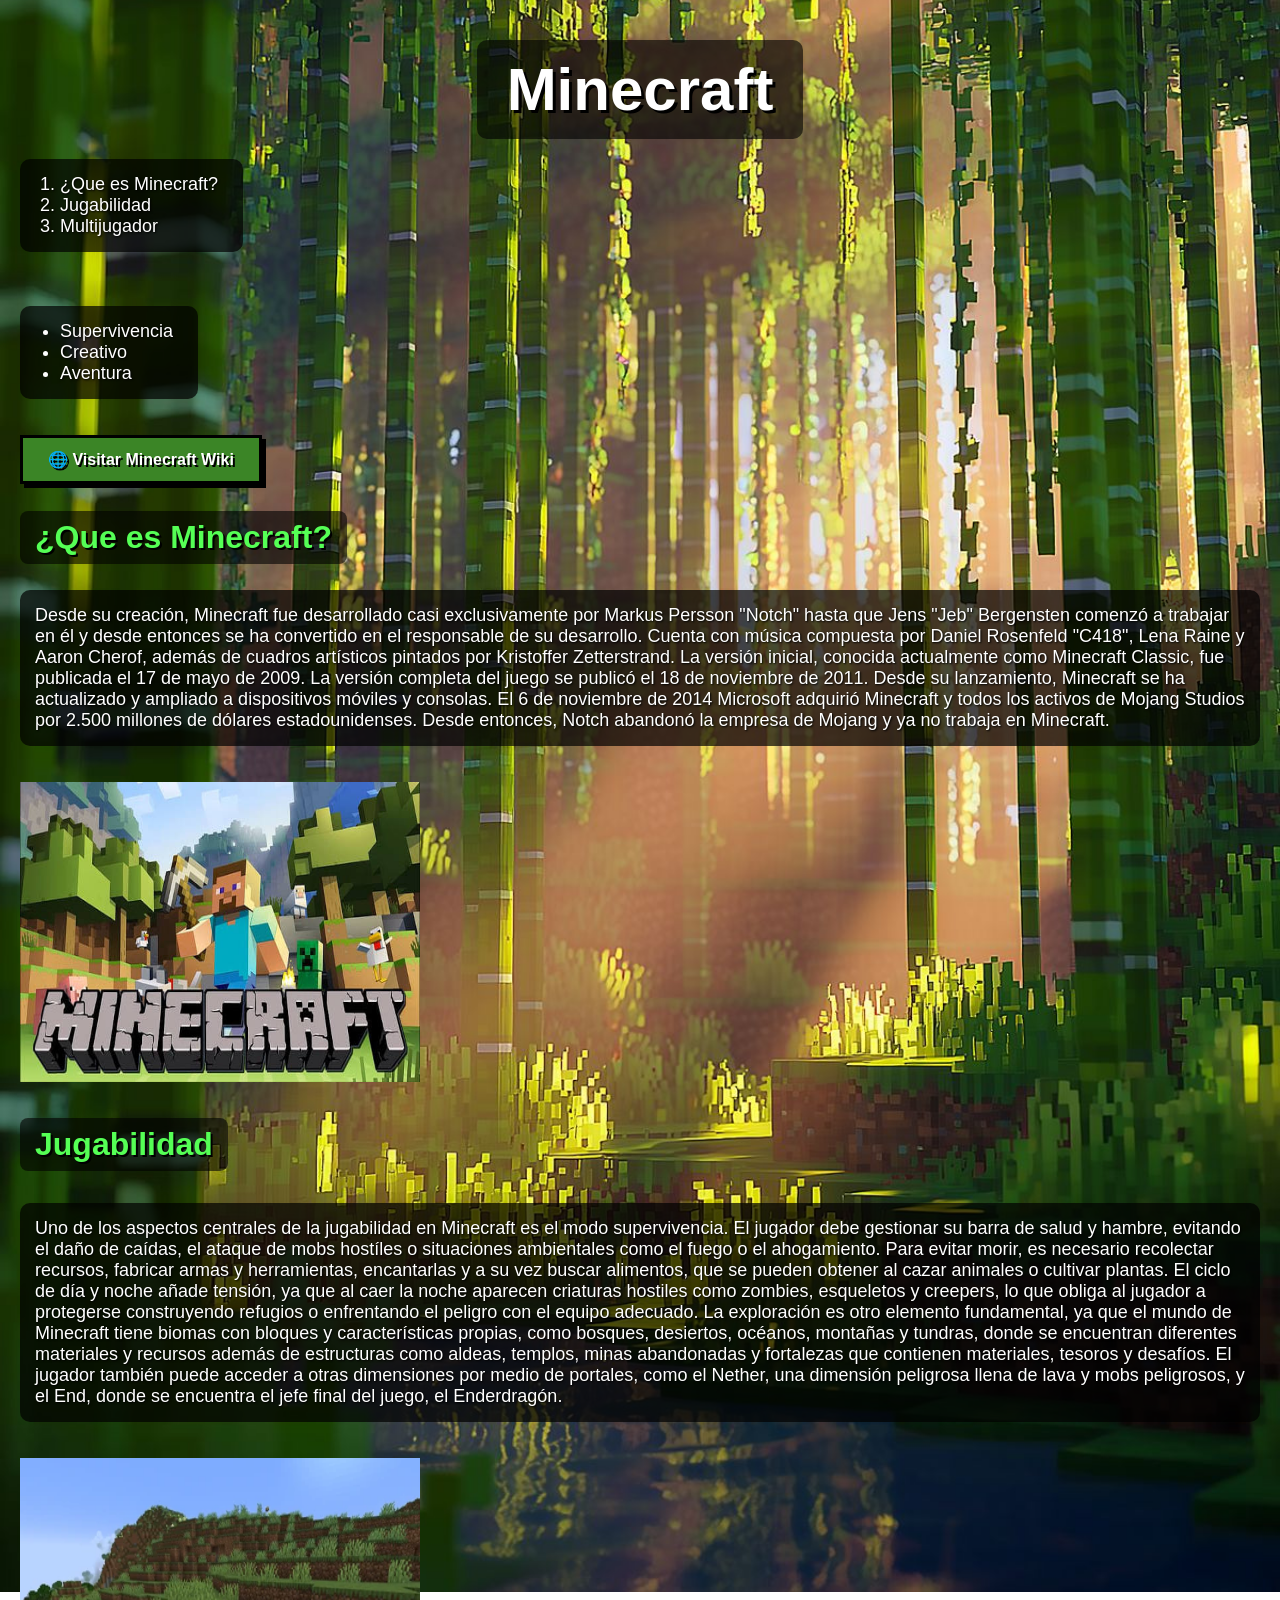
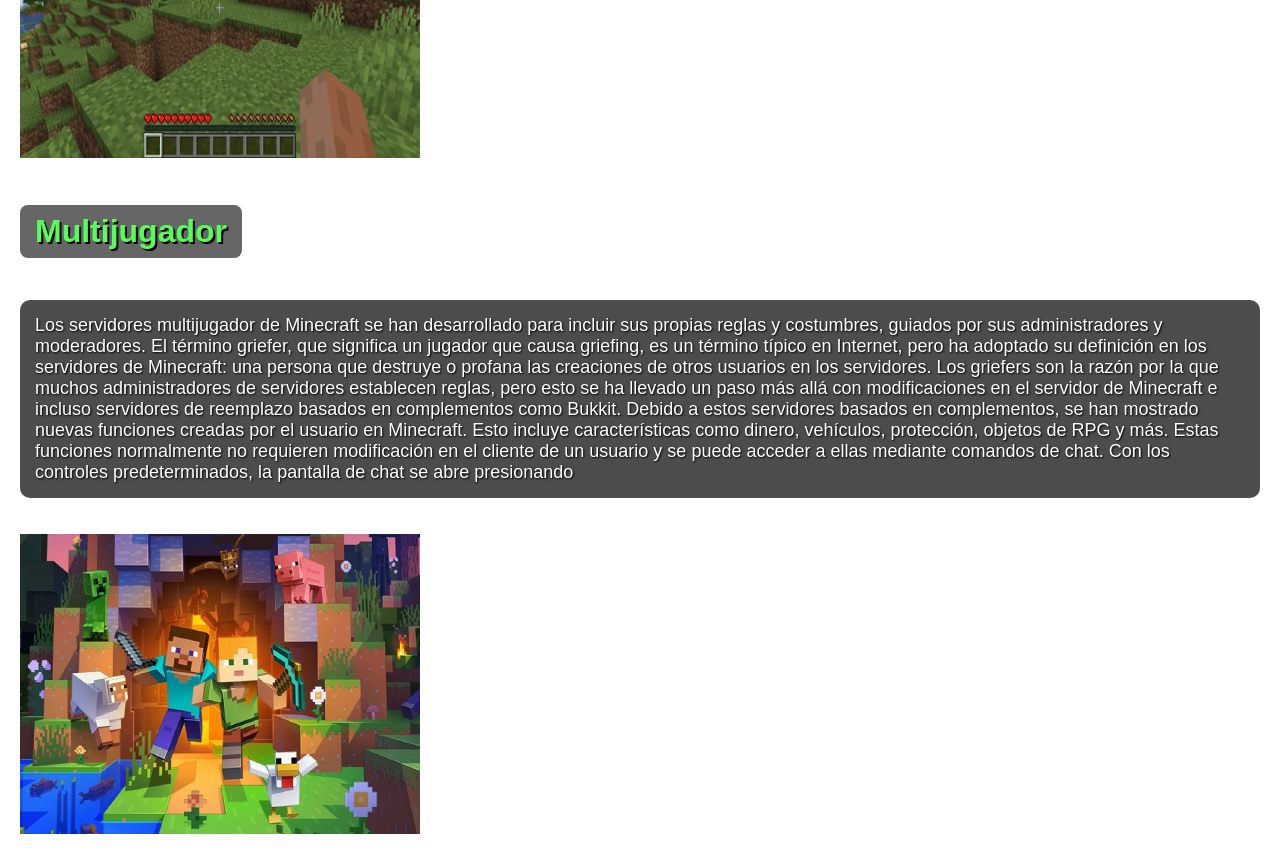
<file: index.html>
<!DOCTYPE html>
<html>
    <head>
    <meta charset="UTF-8">
    <META name="viewport" content="width=devide-widt, initial-scale=1.0">
        <title>Minecraft.com</title>
      </head> 
      <link rel="stylesheet" href="estilos.css">
 <body>
    <h1>Minecraft</h1>

    <!--listas ordenada-->
    <ol>                                                                       
        <li>¿Que es Minecraft? </li>                                                 
        <li> Jugabilidad</li>                                                         
        <li>Multijugador</li>                                                     
    </ol>  
    <br>
    <!--listas desordenadas-->
    <ul>
        <li>Supervivencia</li>
        <li>Creativo</li>
        <li>Aventura</li>
    </ul>
    <br>
    <a class="boton" href="https://es.minecraft.wiki/w/Minecraft" target="_blank" rel="noopener noreferrer">
    🌐 Visitar Minecraft Wiki</a>
    <br>
    <h2>¿Que es Minecraft? </h2>
    <p>Desde su creación, Minecraft fue desarrollado casi exclusivamente por Markus Persson "Notch" hasta que Jens "Jeb" Bergensten comenzó a trabajar en él y desde entonces se ha convertido en el responsable de su desarrollo. Cuenta con música compuesta por Daniel Rosenfeld "C418", Lena Raine y Aaron Cherof, además de cuadros artísticos pintados por Kristoffer Zetterstrand. La versión inicial, conocida actualmente como Minecraft Classic, fue publicada el 17 de mayo de 2009. La versión completa del juego se publicó el 18 de noviembre de 2011. Desde su lanzamiento, Minecraft se ha actualizado y ampliado a dispositivos móviles y consolas. El 6 de noviembre de 2014 Microsoft adquirió Minecraft y todos los activos de Mojang Studios por 2.500 millones de dólares estadounidenses. Desde entonces, Notch abandonó la empresa de Mojang y ya no trabaja en Minecraft.</p>
<br>
<img src="images2.jpg" 
     width="400" height="300">
<br>
<h3>Jugabilidad</h3>
<P>Uno de los aspectos centrales de la jugabilidad en Minecraft es el modo supervivencia. El jugador debe gestionar su barra de salud y hambre, evitando el daño de caídas, el ataque de mobs hostíles o situaciones ambientales como el fuego o el ahogamiento. Para evitar morir, es necesario recolectar recursos, fabricar armas y herramientas, encantarlas y a su vez buscar alimentos, que se pueden obtener al cazar animales o cultivar plantas. El ciclo de día y noche añade tensión, ya que al caer la noche aparecen criaturas hostiles como zombies, esqueletos y creepers, lo que obliga al jugador a protegerse construyendo refugios o enfrentando el peligro con el equipo adecuado. La exploración es otro elemento fundamental, ya que el mundo de Minecraft tiene biomas con bloques y características propias, como bosques, desiertos, océanos, montañas y tundras, donde se encuentran diferentes materiales y recursos además de estructuras como aldeas, templos, minas abandonadas y fortalezas que contienen materiales, tesoros y desafíos. El jugador también puede acceder a otras dimensiones por medio de portales, como el Nether, una dimensión peligrosa llena de lava y mobs peligrosos, y el End, donde se encuentra el jefe final del juego, el Enderdragón.</P>
<br>
<img src="Survival.webp" 
     width="400" height="300">
<br>
<h4>Multijugador</h4>
<p>Los servidores multijugador de Minecraft se han desarrollado para incluir sus propias reglas y costumbres, guiados por sus administradores y moderadores. El término griefer, que significa un jugador que causa griefing, es un término típico en Internet, pero ha adoptado su definición en los servidores de Minecraft: una persona que destruye o profana las creaciones de otros usuarios en los servidores.
Los griefers son la razón por la que muchos administradores de servidores establecen reglas, pero esto se ha llevado un paso más allá con modificaciones en el servidor de Minecraft e incluso servidores de reemplazo basados en complementos como Bukkit. Debido a estos servidores basados en complementos, se han mostrado nuevas funciones creadas por el usuario en Minecraft. Esto incluye características como dinero, vehículos, protección, objetos de RPG y más. Estas funciones normalmente no requieren modificación en el cliente de un usuario y se puede acceder a ellas mediante comandos de chat. Con los controles predeterminados, la pantalla de chat se abre presionando</p>
<br>
<img src="papu.jpeg" 
     width="400" height="300">
<br>

</body>
</html>
</file>
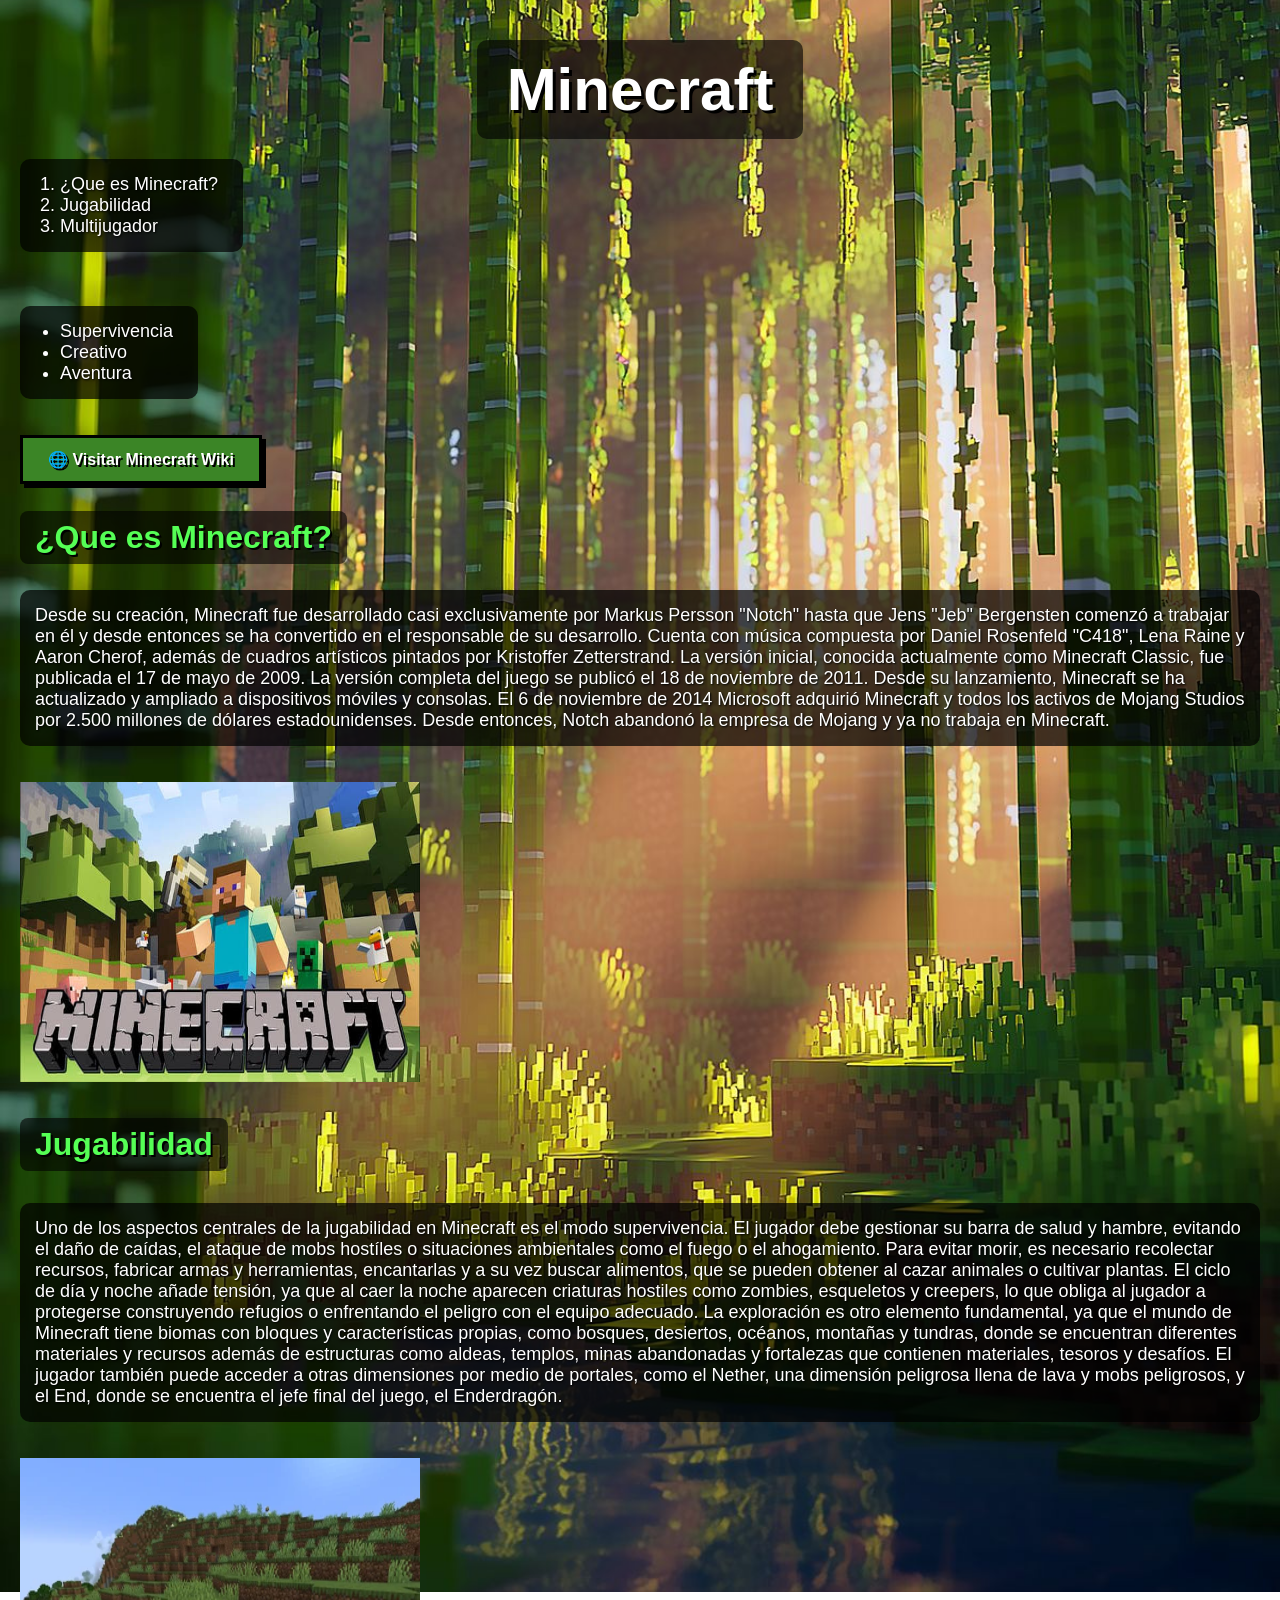
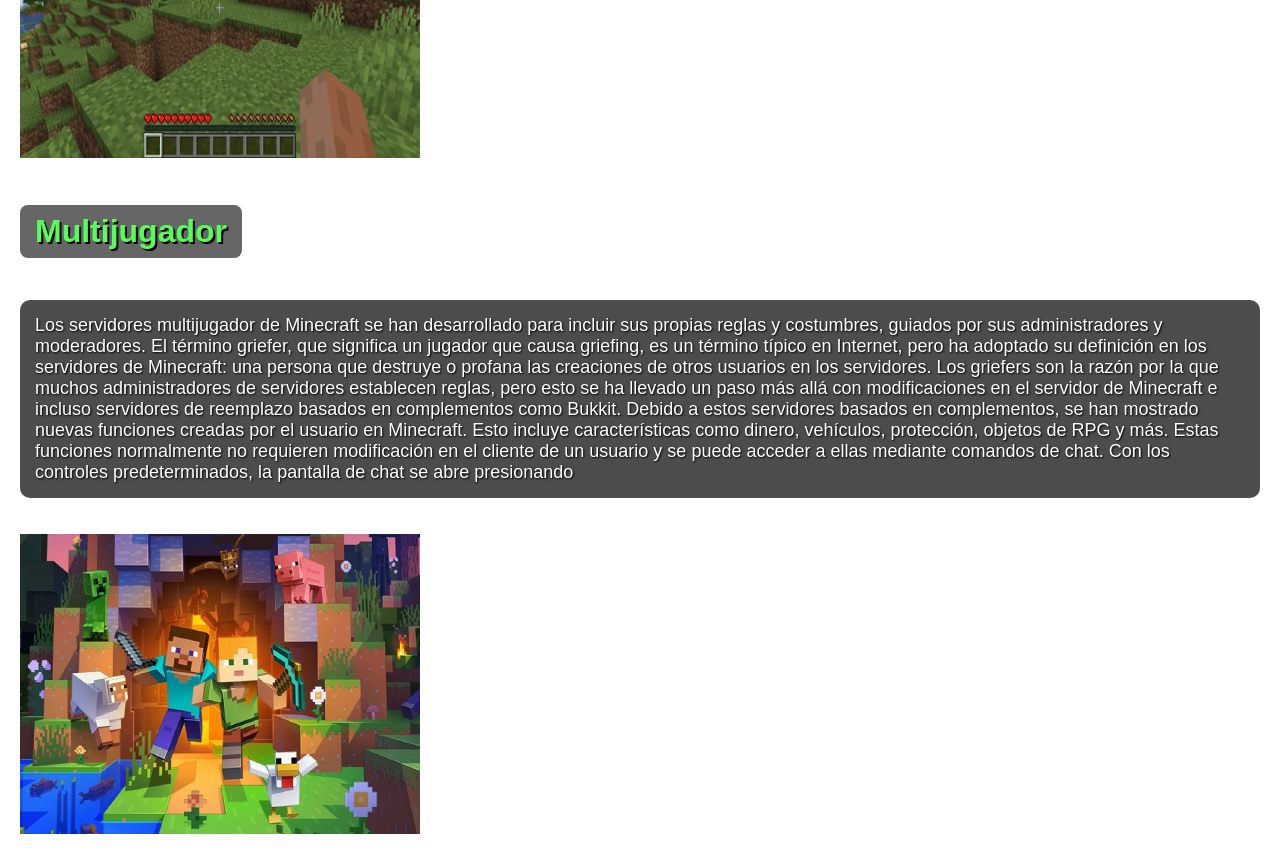
<file: 1.html>
<!DOCTYPE html>
<html>
    <head>
    <meta charset="UTF-8">
    <META name="viewport" content="width=devide-widt, initial-scale=1.0">
        <title>Minecraft.com</title>
      </head> 
      <link rel="stylesheet" href="estilos.css">
 <body>
    <h1>Minecraft</h1>

    <!--listas ordenada-->
    <ol>                                                                       
        <li>¿Que es Minecraft? </li>                                                 
        <li> Jugabilidad</li>                                                         
        <li>Multijugador</li>                                                     
    </ol>  
    <br>
    <!--listas desordenadas-->
    <ul>
        <li>Supervivencia</li>
        <li>Creativo</li>
        <li>Aventura</li>
    </ul>
    <br>
    <a class="boton" href="https://es.minecraft.wiki/w/Minecraft" target="_blank" rel="noopener noreferrer">
    🌐 Visitar Minecraft Wiki</a>
    <br>
    <h2>¿Que es Minecraft? </h2>
    <p>Desde su creación, Minecraft fue desarrollado casi exclusivamente por Markus Persson "Notch" hasta que Jens "Jeb" Bergensten comenzó a trabajar en él y desde entonces se ha convertido en el responsable de su desarrollo. Cuenta con música compuesta por Daniel Rosenfeld "C418", Lena Raine y Aaron Cherof, además de cuadros artísticos pintados por Kristoffer Zetterstrand. La versión inicial, conocida actualmente como Minecraft Classic, fue publicada el 17 de mayo de 2009. La versión completa del juego se publicó el 18 de noviembre de 2011. Desde su lanzamiento, Minecraft se ha actualizado y ampliado a dispositivos móviles y consolas. El 6 de noviembre de 2014 Microsoft adquirió Minecraft y todos los activos de Mojang Studios por 2.500 millones de dólares estadounidenses. Desde entonces, Notch abandonó la empresa de Mojang y ya no trabaja en Minecraft.</p>
<br>
<img src="images2.jpg" 
     width="400" height="300">
<br>
<h3>Jugabilidad</h3>
<P>Uno de los aspectos centrales de la jugabilidad en Minecraft es el modo supervivencia. El jugador debe gestionar su barra de salud y hambre, evitando el daño de caídas, el ataque de mobs hostíles o situaciones ambientales como el fuego o el ahogamiento. Para evitar morir, es necesario recolectar recursos, fabricar armas y herramientas, encantarlas y a su vez buscar alimentos, que se pueden obtener al cazar animales o cultivar plantas. El ciclo de día y noche añade tensión, ya que al caer la noche aparecen criaturas hostiles como zombies, esqueletos y creepers, lo que obliga al jugador a protegerse construyendo refugios o enfrentando el peligro con el equipo adecuado. La exploración es otro elemento fundamental, ya que el mundo de Minecraft tiene biomas con bloques y características propias, como bosques, desiertos, océanos, montañas y tundras, donde se encuentran diferentes materiales y recursos además de estructuras como aldeas, templos, minas abandonadas y fortalezas que contienen materiales, tesoros y desafíos. El jugador también puede acceder a otras dimensiones por medio de portales, como el Nether, una dimensión peligrosa llena de lava y mobs peligrosos, y el End, donde se encuentra el jefe final del juego, el Enderdragón.</P>
<br>
<img src="Survival.webp" 
     width="400" height="300">
<br>
<h4>Multijugador</h4>
<p>Los servidores multijugador de Minecraft se han desarrollado para incluir sus propias reglas y costumbres, guiados por sus administradores y moderadores. El término griefer, que significa un jugador que causa griefing, es un término típico en Internet, pero ha adoptado su definición en los servidores de Minecraft: una persona que destruye o profana las creaciones de otros usuarios en los servidores.
Los griefers son la razón por la que muchos administradores de servidores establecen reglas, pero esto se ha llevado un paso más allá con modificaciones en el servidor de Minecraft e incluso servidores de reemplazo basados en complementos como Bukkit. Debido a estos servidores basados en complementos, se han mostrado nuevas funciones creadas por el usuario en Minecraft. Esto incluye características como dinero, vehículos, protección, objetos de RPG y más. Estas funciones normalmente no requieren modificación en el cliente de un usuario y se puede acceder a ellas mediante comandos de chat. Con los controles predeterminados, la pantalla de chat se abre presionando</p>
<br>
<img src="papu.jpeg" 
     width="400" height="300">
<br>

</body>
</html>
</file>
<file: estilos.css>
body{
  background-image: url(3.jpg);
  background-repeat: no-repeat;
  background-position: center;
  background-size: cover;
  background-attachment: fixed;
  margin: 0;
  padding: 20px;
  font-family: Arial, Helvetica, sans-serif;
}

h1{
  color: white;
  text-align: center;
  font-size: 60px;
  text-shadow: 3px 3px 0px black;
  width: fit-content;
  margin: 20px auto;
  background-color: rgba(0, 0, 0, 0.6);
  padding: 15px 30px;
  border-radius: 10px;
}

h2, h3, h4{
  color: #55FF55;
  font-size: 32px;
  text-shadow: 2px 2px 0px black;
  width: fit-content;
  background-color: rgba(0, 0, 0, 0.6);
  padding: 8px 15px;
  border-radius: 8px;
}

p{
  color: white;
  background-color: rgba(0, 0, 0, 0.7);
  padding: 15px;
  border-radius: 10px;
  font-size: 18px;
  text-shadow: 1px 1px 2px black;
}

ul, ol{
  color: white;
  background-color: rgba(0, 0, 0, 0.7);
  padding: 15px 25px 15px 40px;
  border-radius: 10px;
  font-size: 18px;
  text-shadow: 1px 1px 2px black;
  width: fit-content;
  max-width: 500px;
}

.boton{
  display: inline-block;
  padding: 12px 25px;
  background-color: #3B8526;
  color: white;
  text-decoration: none;
  font-weight: bold;
  border: 3px solid black;
  box-shadow: 4px 4px 0px black;
  text-shadow: 2px 2px 0px black;
}

.boton:hover{
  background-color: #2D631C;
}
</file>
